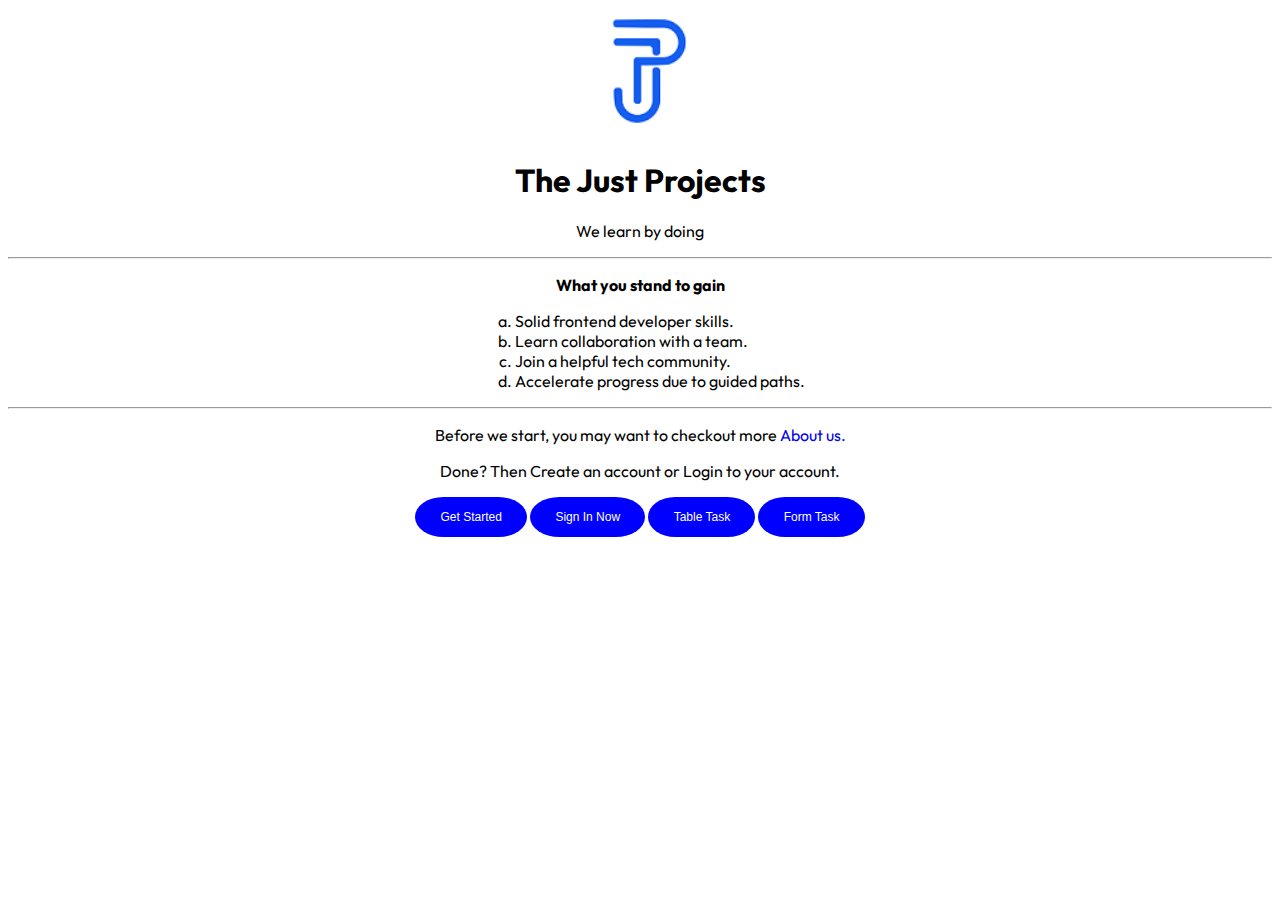
<file: index.html>
<!DOCTYPE html>
<html lang="en">
<head>
    <meta charset="UTF-8">
    <meta http-equiv="X-UA-Compatible" content="IE=edge">
    <meta name="viewport" content="width=device-width, initial-scale=1.0">
    <title>Home Page</title>
    <link rel="icon" type="image/x-icon" href="images\favicon.jpg">
    <link rel="preconnect" href="https://fonts.googleapis.com">
    <link rel="preconnect" href="https://fonts.gstatic.com" crossorigin>
    <link href="https://fonts.googleapis.com/css2?family=Cookie&family=Montserrat+Alternates:ital,wght@1,100&family=Outfit:wght@500&display=swap" rel="stylesheet">
    <link rel="stylesheet" type="text/css" href="styles.css">
</head>
<body><div class="body">
    <div class="image-jtp"><img src="images\tjp.png" alt="TJP" width="10%" height="10%"></div>
    <h1>The Just Projects</h1>
    <p>We learn by doing</p>
    <hr></hr>
    <p class="subheader">What you stand to gain</p>

    <ol type="a"><div class="list-items">
    <li>Solid frontend developer skills.</li>
    <li>Learn collaboration with a team.</li>
    <li>Join a helpful tech community.</li>
    <li>Accelerate progress due to guided paths.</li>
</ol></div>
    <hr></hr>
    <p>Before we start, you may want to checkout more <a href="about-us.html">About us.</a></p>
    <p>Done? Then Create an account or Login to your account.</p>
    <div class="button">
    <button type="button">Get Started</button>
    <button type="button">Sign In Now</button>
    <button type="button"><a class="table-link" href="tabletask.html">Table Task</a></button>
    <button type="button"><a class="table-link" href="form.html">Form Task</a></button>
    </div> 
</body> 
</html>
</file>
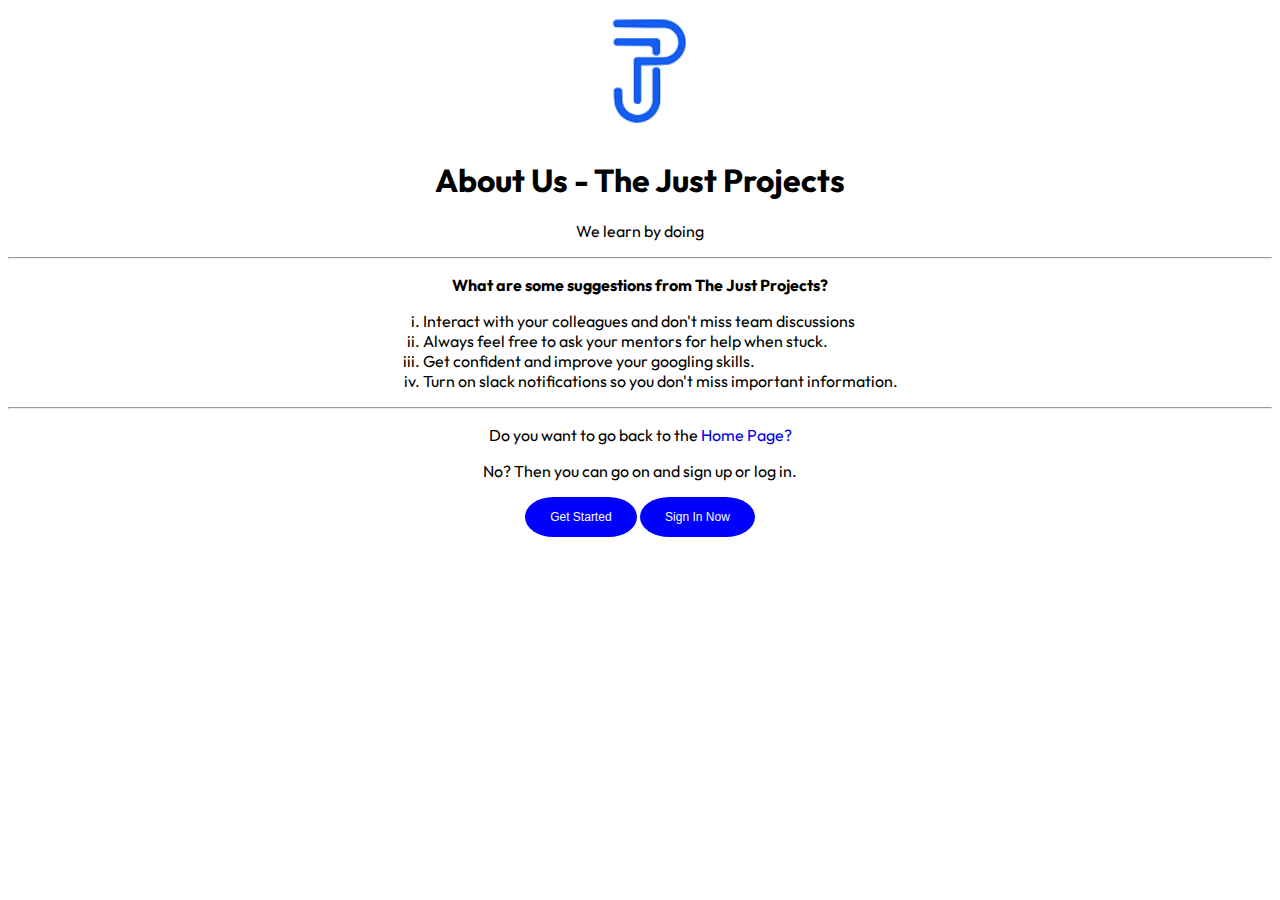
<file: about-us.html>
<!DOCTYPE html>
<html lang="en">
<head>
    <meta charset="UTF-8">
    <meta http-equiv="X-UA-Compatible" content="IE=edge">
    <meta name="viewport" content="width=device-width, initial-scale=1.0">
    <title>About Us</title>
    <link rel="icon" type="image/x-icon" href="images\favicon.jpg">
    <link rel="preconnect" href="https://fonts.googleapis.com">
    <link rel="preconnect" href="https://fonts.gstatic.com" crossorigin>
    <link href="https://fonts.googleapis.com/css2?family=Cookie&family=Montserrat+Alternates:ital,wght@1,100&family=Outfit:wght@500&display=swap" rel="stylesheet">
    <link rel="stylesheet" type="text/css" href="styles.css">
</head>
<body><div class="body">
    <div class="image-jtp"><img src="images\tjp.png" alt="TJP" width="10%" height="10%"></div>
    <h1>About Us - The Just Projects</h1>
    <p>We learn by doing</p>
    <hr></hr>
    <p class="subheader">What are some suggestions from The Just Projects?</p>

    <ol type="i"><div class="list-items">
        <li>Interact with your colleagues and don't miss team discussions</li>
        <li>Always feel free to ask your mentors for help when stuck.</li>
        <li>Get confident and improve your googling skills.</li>
        <li>Turn on slack notifications so you don't miss important information. </li>
    </ol></div>
        <hr></hr>
        <p>Do you want to go back to the <a href="index.html">Home Page?</a></p>
        <p>No? Then you can go on and sign up or log in.</p> 
        <div class="button">
        <button type="button">Get Started</button>
        <button type="button">Sign In Now</button>
        </div>
    </body>
    </html>
</file>
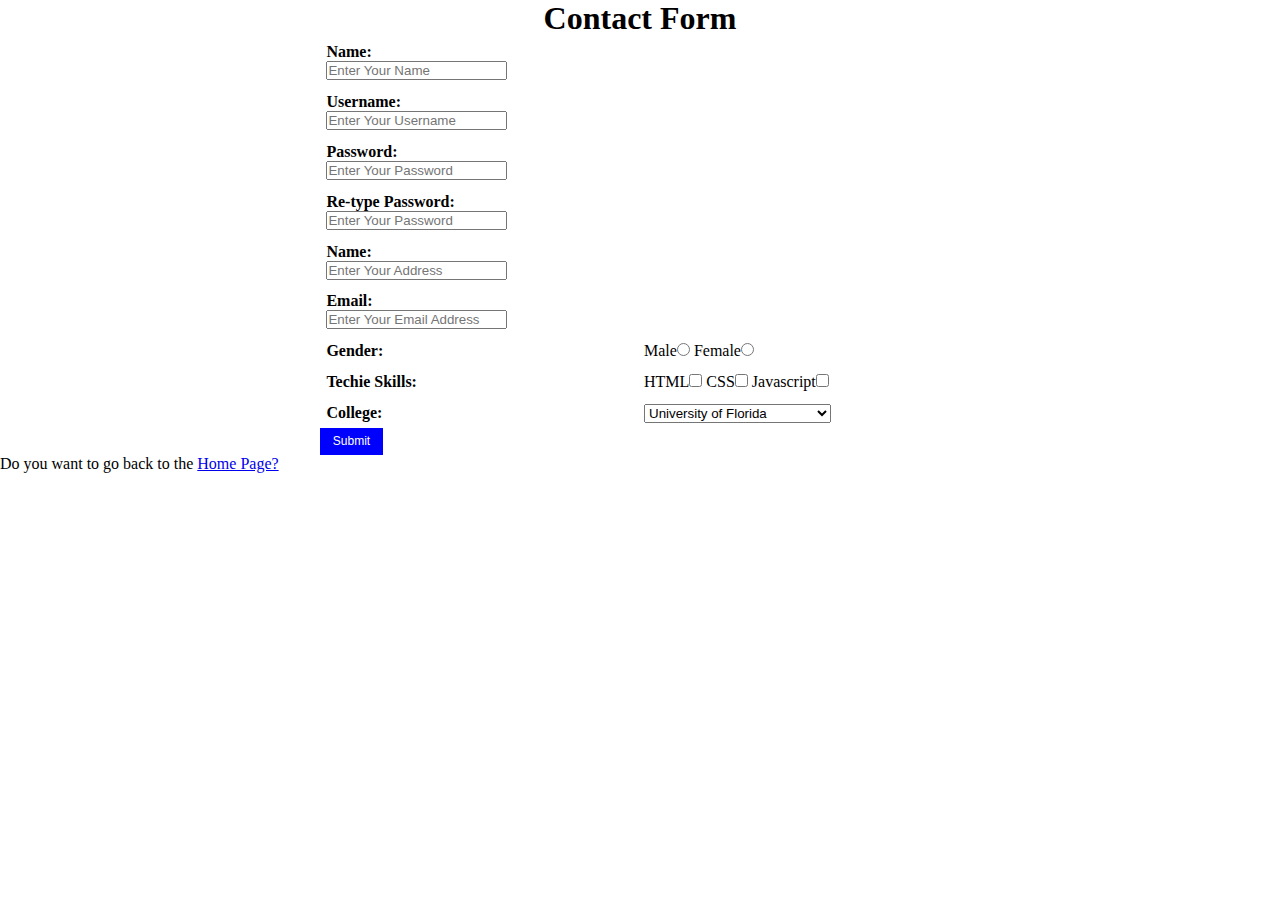
<file: form.html>
<!DOCTYPE html>
<html lang="en">
<head>
    <meta charset="UTF-8">
    <meta http-equiv="X-UA-Compatible" content="IE=edge">
    <meta name="viewport" content="width=device-width, initial-scale=1.0">
    <title>Form Page</title>
    <link rel="icon" type="image/x-icon" href="images\favicon.jpg">
    <link rel="stylesheet" type="text/css" href="form-styles.css">
</head>
<body>
    <h1>Contact Form</h1>

    <form action=""method="post">
        <div class="textspace"><label for="name"><span>Name: </span><input type="text" id="name" placeholder="Enter Your Name" required></label></div>
        <div class="textspace"><label for="username"><span>Username: </span class="label"><input type="text" id="username" placeholder="Enter Your Username" required></label></div>
        <div class="textspace"><label for="password"><span>Password: </span class="label"><input type="password" id="password" placeholder="Enter Your Password" required></label></div>
        <div class="textspace"><label for="password"><span>Re-type Password: </span class="label"><input type="password" id="password" placeholder="Enter Your Password" required></label></div>
        <div class="textspace"><label for="phone number"><span>Name: </span class="label"><input type="text" id="phone-number" placeholder="Enter Your Address" required></label></div>
        <div class="textspace"><label for="email"><span>Email: </span class="label"><input type="email" id="email" placeholder="Enter Your Email Address" required></label></div>
        
        <div class="textspace"><label for="gender"><span>Gender:</span></label></div>
        <label for="gender">Male<input type="radio" name="gender" id="gender" required></label>
        <label for="gender">Female<input type="radio" name="gender" id="gender" required></label>

        <div class="textspace"><label for="Techie Skills"><span>Techie Skills: </span></label></div>
        <label for="email">HTML<input type="checkbox" id="skill" required></label>
        <label for="email">CSS<input type="checkbox" id="skill" required></label>
        <label for="email">Javascript<input type="checkbox" id="skill" required></label>

        <div class="textspace"><label for="college"><span>College: </span></label></div>
        <select>
            <option value="University of Florida">University of Florida</option>
            <option value="University of Central Florida">University of Central Florida</option>
        </select>

        <div><button class="button">Submit</button></div>

    </form>
    <p>Do you want to go back to the <a href="index.html">Home Page?</a></p>
</body>
</html>
</file>
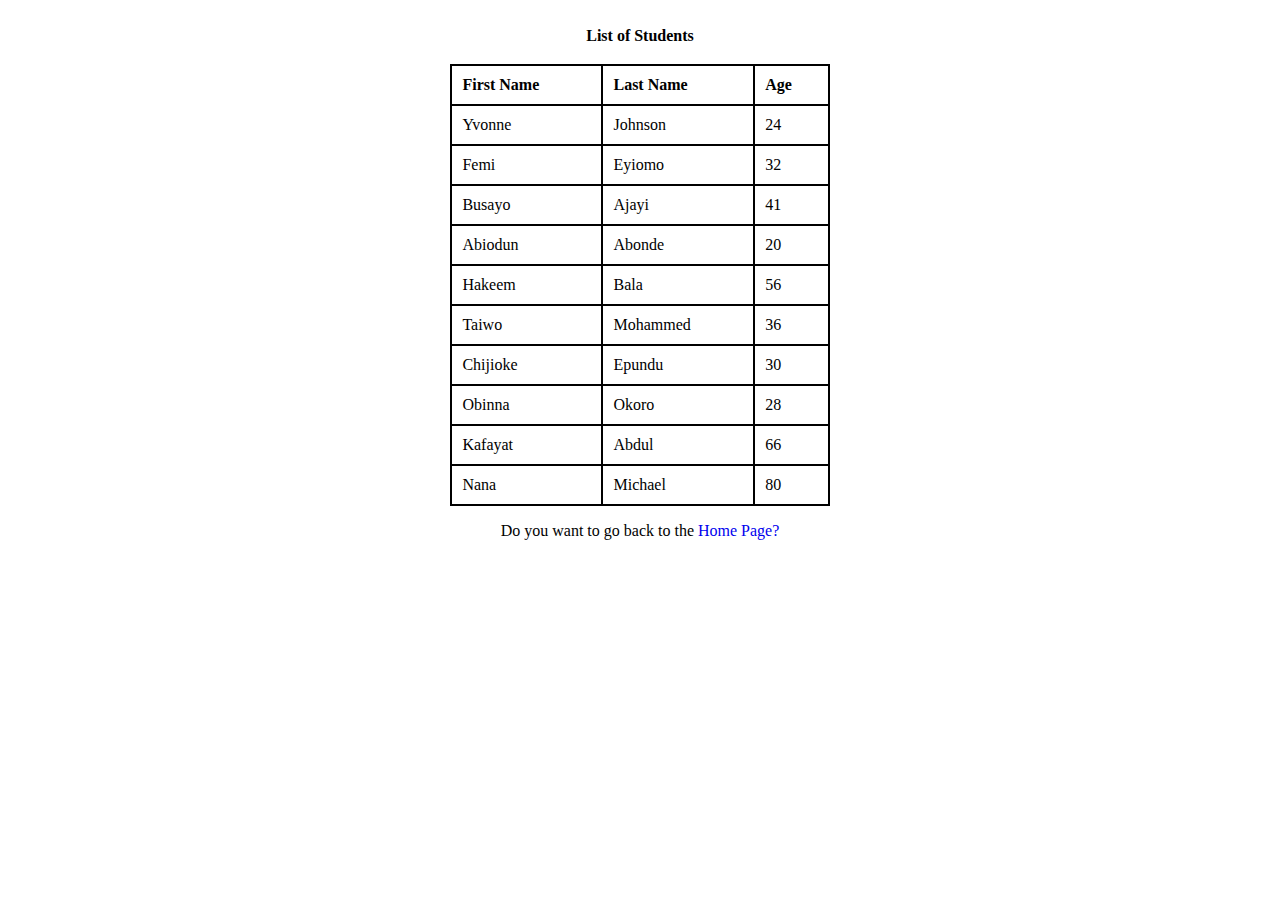
<file: tabletask.html>
<!DOCTYPE html>
<html lang="en">
<head>
    <meta charset="UTF-8">
    <meta http-equiv="X-UA-Compatible" content="IE=edge">
    <meta name="viewport" content="width=device-width, initial-scale=1.0">
    <title>Home Page</title>
    <link rel="icon" type="image/x-icon" href="images\favicon.jpg">

    <!--<link rel="preconnect" href="https://fonts.googleapis.com">-->
    <!--<link rel="preconnect" href="https://fonts.gstatic.com" crossorigin>-->
    <!--<link href="https://fonts.googleapis.com/css2?family=Cookie&family=Montserrat+Alternates:ital,wght@1,100&family=Outfit:wght@500&display=swap" rel="stylesheet">-->
    
    <link rel="stylesheet" type="text/css" href="table-styles.css">
</head>
<body>
    <table>
        <caption>List of Students</caption>
        <thead>
            <tr>
                <th>First Name</th>
                <th>Last Name</th>
                <th>Age</th>
            </tr>
        </thead>
    <tbody>
        <tr>
            <td>Yvonne</td>
            <td>Johnson</td>
            <td>24</td>
        </tr>
        <tr>
            <td>Femi</td>
            <td>Eyiomo</td>
            <td>32</td>
        </tr>
        <tr>
            <td>Busayo</td>
            <td>Ajayi</td>
            <td>41</td>
        </tr>
        <tr>
            <td>Abiodun</td>
            <td>Abonde</td>
            <td>20</td>
        </tr>
        <tr>
            <td>Hakeem</td>
            <td>Bala</td>
            <td>56</td>
        </tr>
        <tr>
            <td>Taiwo</td>
            <td>Mohammed</td>
            <td>36</td>
        </tr>
        <tr>
            <td>Chijioke</td>
            <td>Epundu</td>
            <td>30</td>
        </tr>
        <tr>
            <td>Obinna</td>
            <td>Okoro</td>
            <td>28</td>
        </tr>
        <tr>
            <td>Kafayat</td>
            <td>Abdul</td>
            <td>66</td>
        </tr>
        <tr>
            <td>Nana</td>
            <td>Michael</td>
            <td>80</td>
        </tr>
    </tbody>
    <tfoot></tfoot>
    </table>
    <p>Do you want to go back to the <a href="index.html">Home Page?</a></p>
</body>
</html>
</file>
<file: styles.css>
.image-jtp,body{
    text-align: center;
}

.list-items{
    display: inline-block;
    text-align: left;
}

button{
    background-color:blue;
    color:white;
    cursor:pointer;
    border-radius: 50%/100%;
    border: none;
    padding: 1% 2% 1% 2%;
    text-align: center;
    font-size: 75%;
}

a{
    text-decoration: none;
}

body, 
.button{
    font-family: 'Outfit', sans-serif;

}

.subheader{
    font-weight: bold;
}

.table-link{
    color:white;
}
</file>
<file: form-styles.css>
* {
    padding: 0;
    margin: 0;
    box-sizing: border-box;
}

h1{
    text-align: center;
}
body{
    font: Halant;
}


span{
    font-weight: bold; 
    display: inline-block;
    width: 50%;

}

.textspace{ 
    display: inline-block;
    width: 50%;
    padding: 1%;
}

button{
    background-color:blue;
    color:white;
    cursor:pointer;
    /*border-radius: 50%/100%;*/
    border: none;

    padding: 1% 2% 1% 2%;
    text-align: right;
    font-size: 75%;
}

form{
    margin: 0 auto;
    width: 50%;
}
</file>
<file: table-styles.css>
table,th,td{
    margin: 0 auto;
    border: 2px solid black;
    border-collapse: collapse;
    padding: 10px; 
}

table{
    width: 30%; 
}

caption{
    margin: 5%;
    font-weight: bold;
}

th,td{
    text-align: left; 
}

p{
    text-align: center;
}

a{
    text-decoration: none;
}
</file>
